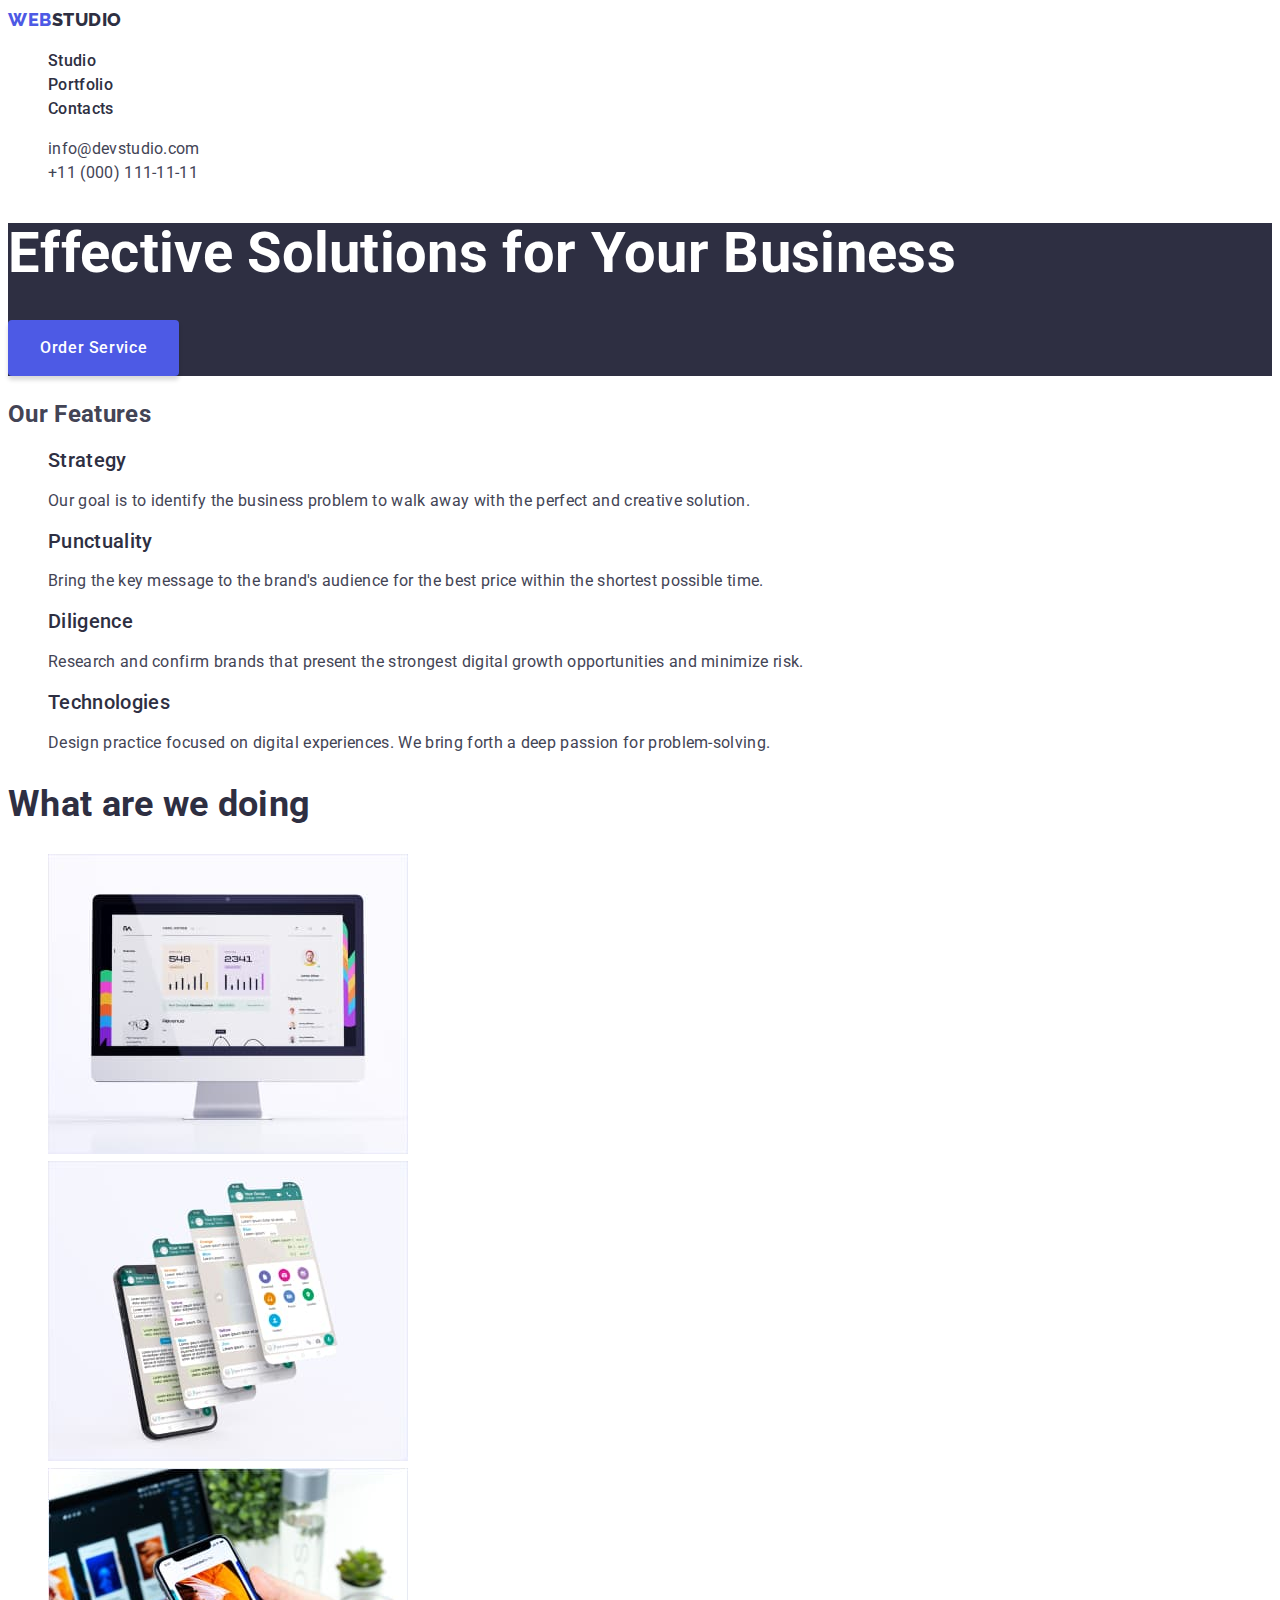
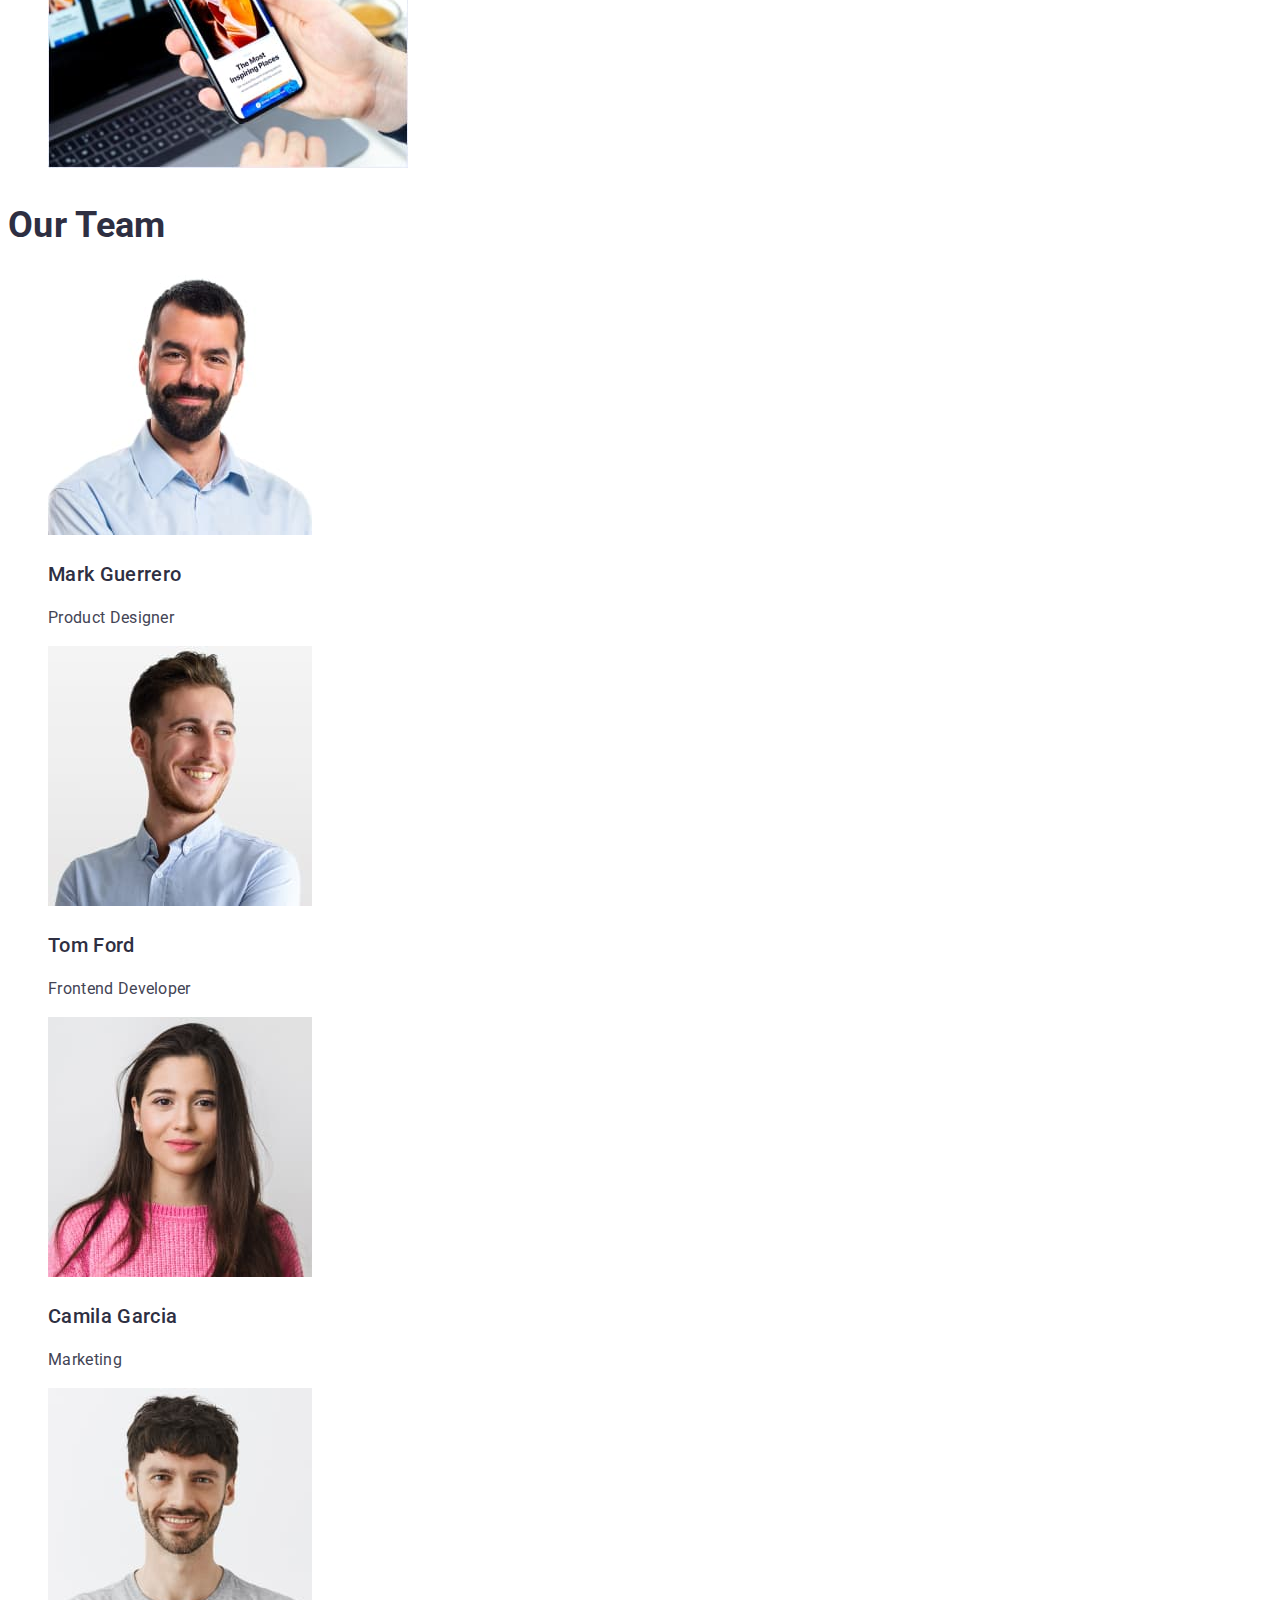
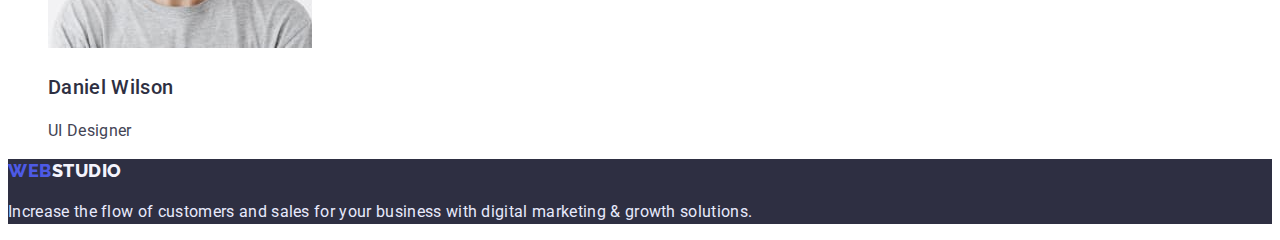
<file: index.html>
<!DOCTYPE html>
<html lang="en">

<head>
  <meta charset="UTF-8">
  <meta http-equiv="X-UA-Compatible" content="IE=edge">
  <meta name="viewport" content="width=device-width, initial-scale=1.0">
  <link href="https://fonts.googleapis.com/css2?family=Raleway:wght@800&family=Roboto:wght@400;500;700;900&display=swap"
    rel="stylesheet">
  <link rel="stylesheet" href="./css/style.css">
  <title>Studio</title>
</head>

<body>
  <!-- Header -->
  <header>
    <nav>
      <a class="logo link" href="./index.html">Web<span class="logo-header">Studio</span></a>
      <ul class="list">
        <li><a class="link navigation-link" href="./index.html">Studio</a></li>
        <li><a class="link navigation-link" href="./portfolio.html">Portfolio</a></li>
        <li><a class="link navigation-link" href="">Contacts</a></li>
      </ul>
    </nav>
    <address>
      <ul class="list">
        <li> <a class="link contacts-link" href="mailto:info@devstudio.com">info@devstudio.com</a></li>
        <li> <a class="link contacts-link" href="tel:+110001111111">+11 (000) 111-11-11</a></li>
      </ul>
    </address>
  </header>
  <!-- Main -->
  <main>
    <!-- Hero -->
    <section class="hero-section">
      <h1 class="hero-title">Effective Solutions for Your Business</h1>
      <button type="button" class="button-style hero-button-title">Order Service</button>
    </section>
    <!-- Features -->
    <section>
      <h2>Our Features</h2>
      <ul class="list">
        <li>
          <h3 class="features-item-title">Strategy</h3>
          <p>Our goal is to identify the business problem to walk away with the perfect and creative solution.</p>
        </li>
        <li>
          <h3 class="features-item-title">Punctuality</h3>
          <p>Bring the key message to the brand's audience for the best price within the shortest possible time.</p>
        </li>
        <li>
          <h3 class="features-item-title">Diligence</h3>
          <p>Research and confirm brands that present the strongest digital growth opportunities and minimize risk.</p>
        </li>
        <li>
          <h3 class="features-item-title">Technologies</h3>
          <p>Design practice focused on digital experiences. We bring forth a deep passion for problem-solving.</p>
        </li>
      </ul>
    </section>
    <!-- What are we doing -->
    <section>
      <h2 class="our-work-title">What are we doing</h2>
      <ul class="list">
        <li><img src="./images/pc.jpg" alt="Personal Computer" width="360"></li>
        <li><img src="./images/app.jpg" alt="Application" width="360"></li>
        <li><img src="./images/mobile.jpg" alt="Mobile" width="360"></li>
      </ul>
    </section>
    <!-- Team -->
    <section>
      <h2 class="our-team-title">Our Team</h2>
      <ul class="list">
        <li>
          <img src="./images/team-member-1.jpg" alt="Mark Guerrero Product Designer" width="264">
          <h3 class="team-member-title">Mark Guerrero</h3>
          <p>Product Designer</p>
        </li>
        <li>
          <img src="./images/team-member-2.jpg" alt="Tom Ford Frontend Developer" width="264">
          <h3 class="team-member-title">Tom Ford</h3>
          <p>Frontend Developer</p>
        </li>
        <li>
          <img src="./images/team-member-3.jpg" alt="Camila Garcia Marketing" width="264">
          <h3 class="team-member-title">Camila Garcia</h3>
          <p>Marketing</p>
        </li>
        <li>
          <img src="./images/team-member-4.jpg" alt="Daniel Wilson UI Designer" width="264">
          <h3 class="team-member-title">Daniel Wilson</h3>
          <p>UI Designer</p>
        </li>
      </ul>
    </section>
  </main>
  <!-- Footer -->
  <footer class="footer-section">
    <a class="link logo" href="./index.html">Web<span class="logo-footer">Studio</span></a>
    <p class="footer-text">Increase the flow of customers and sales for your business with digital marketing & growth
      solutions.</p>
  </footer>
</body>

</html>
</file>
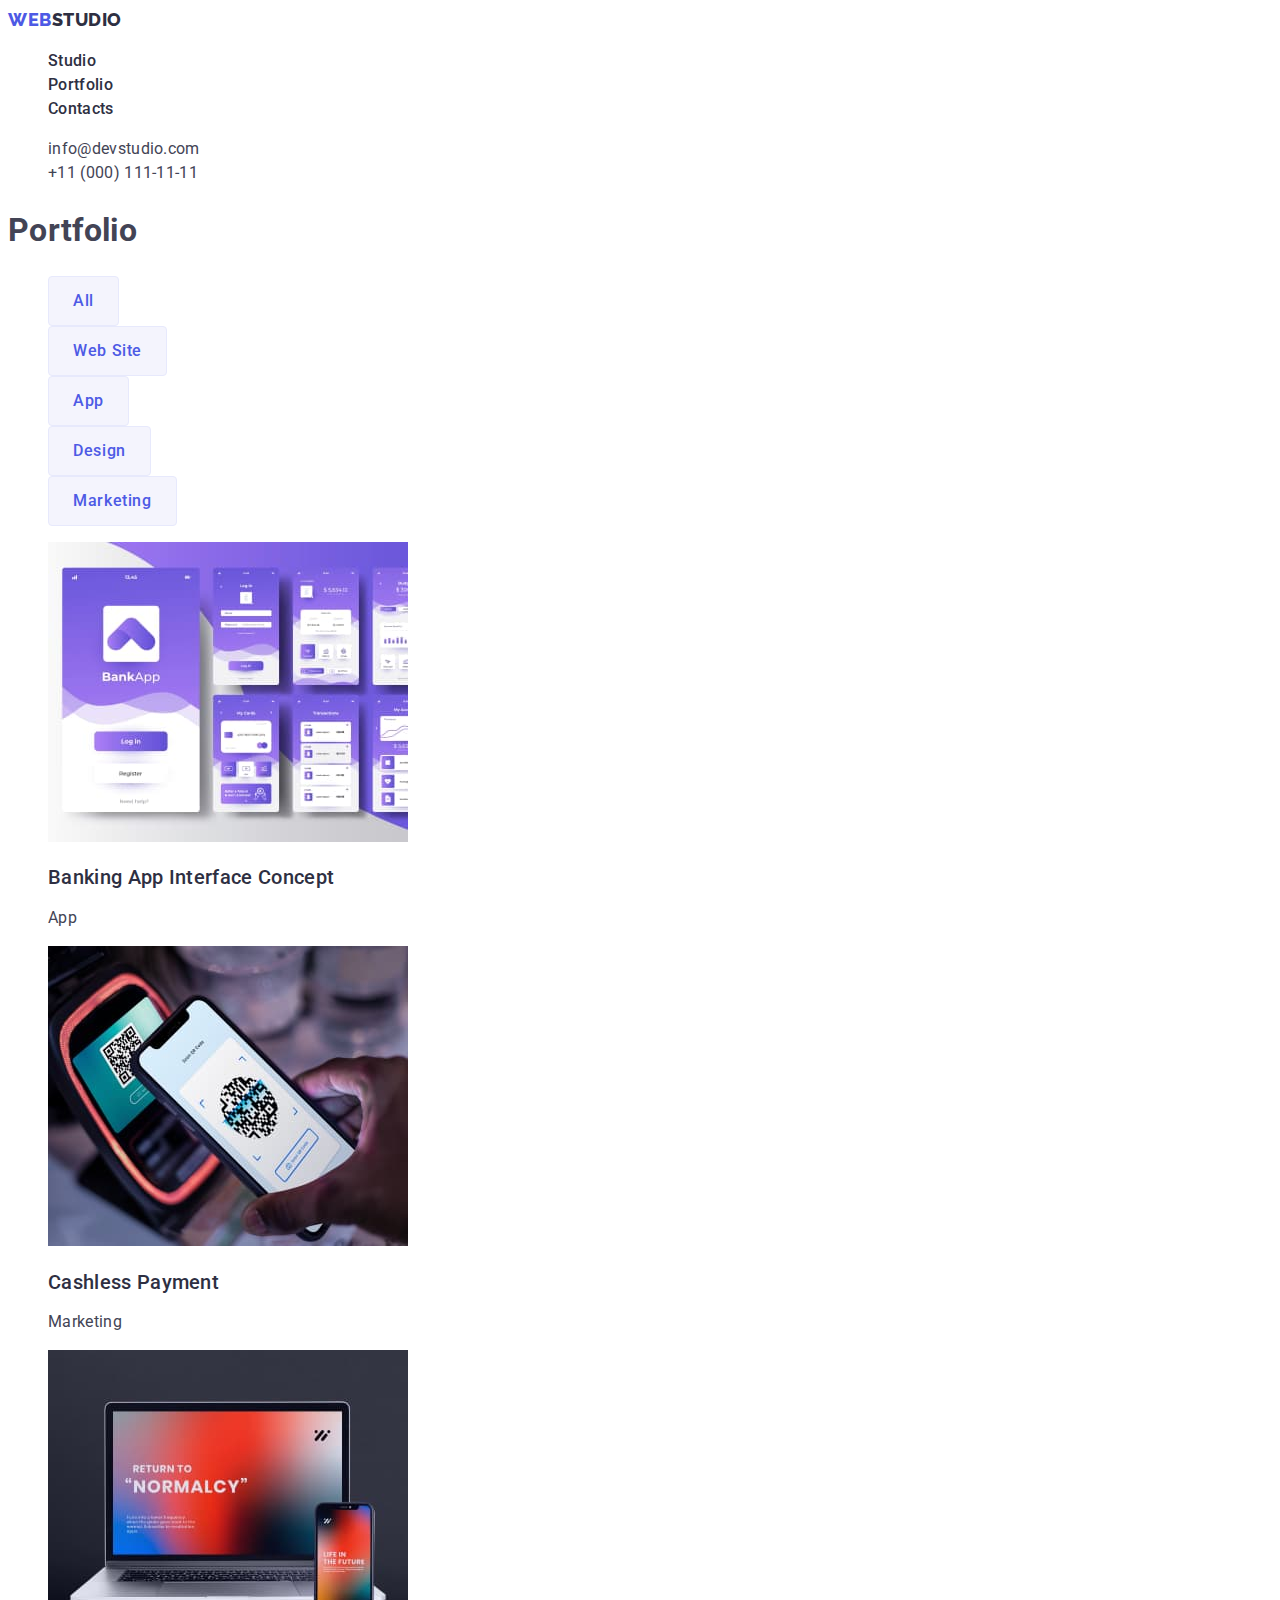
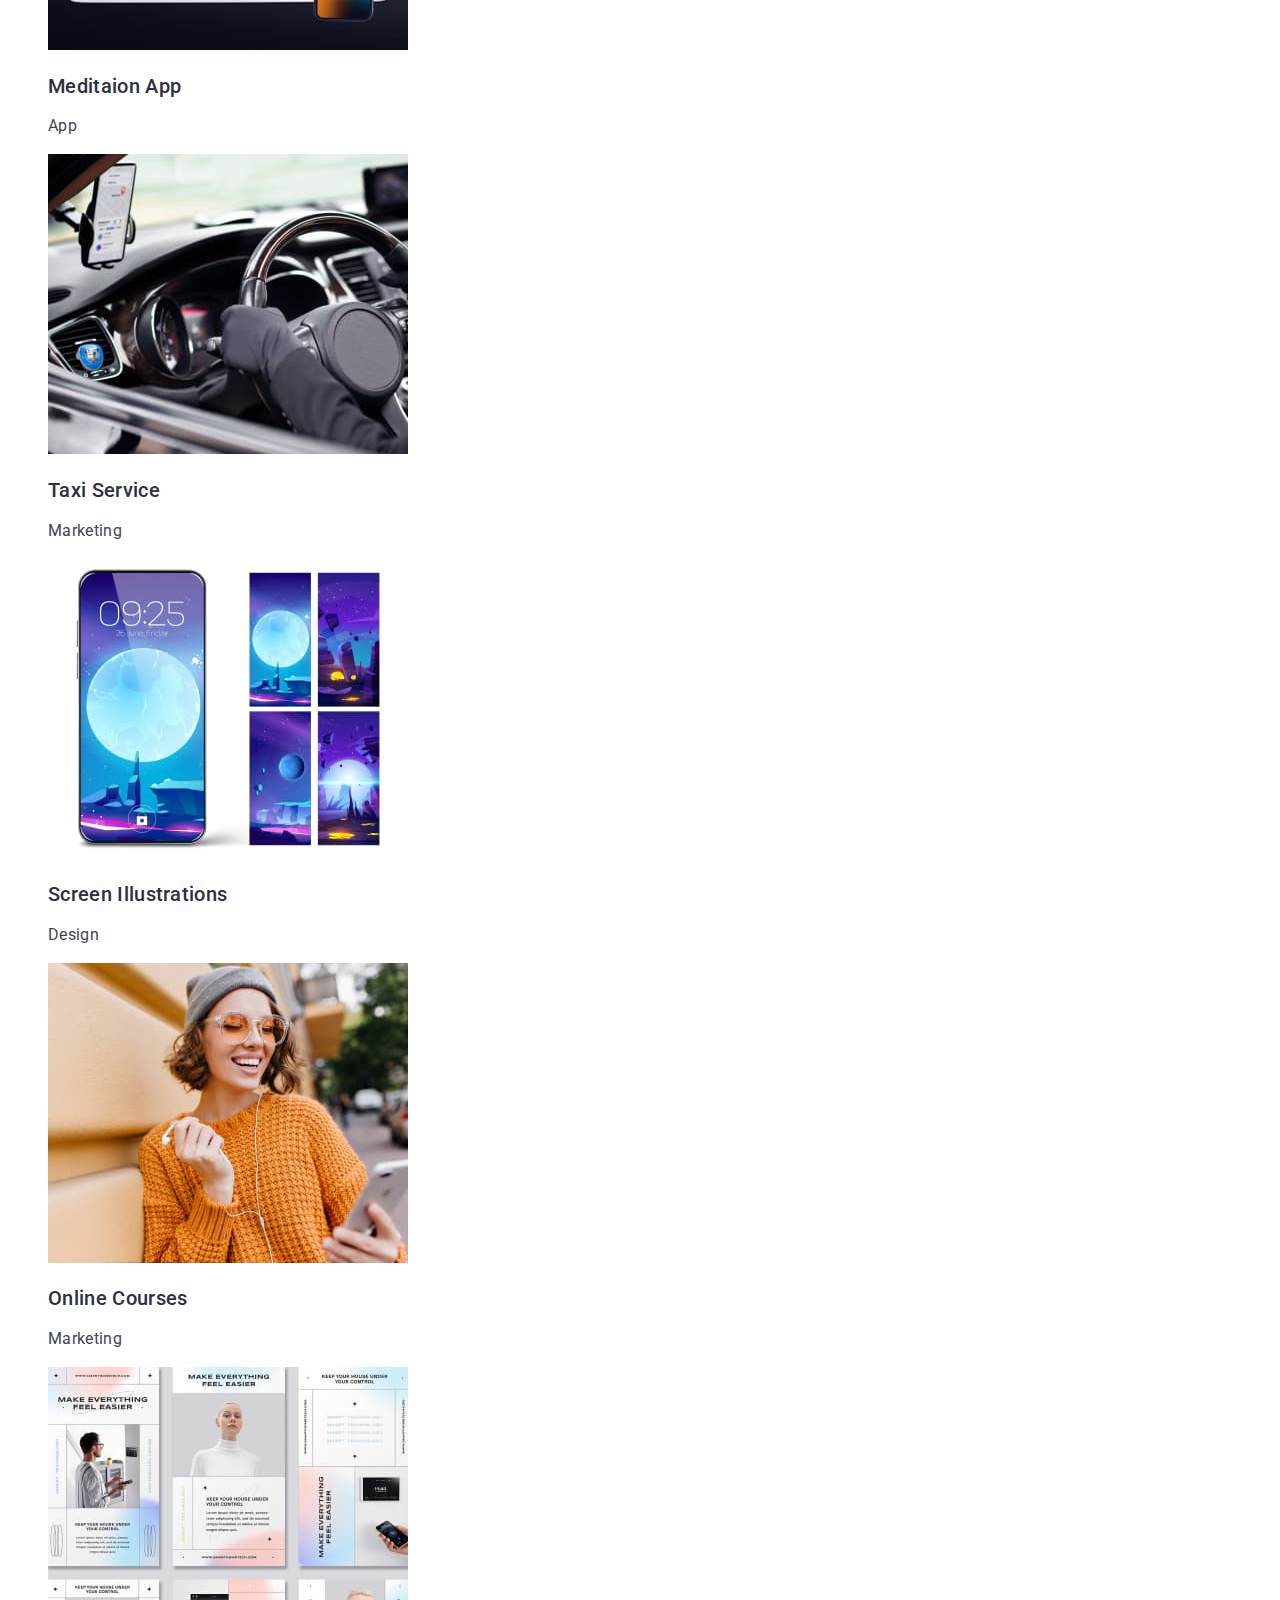
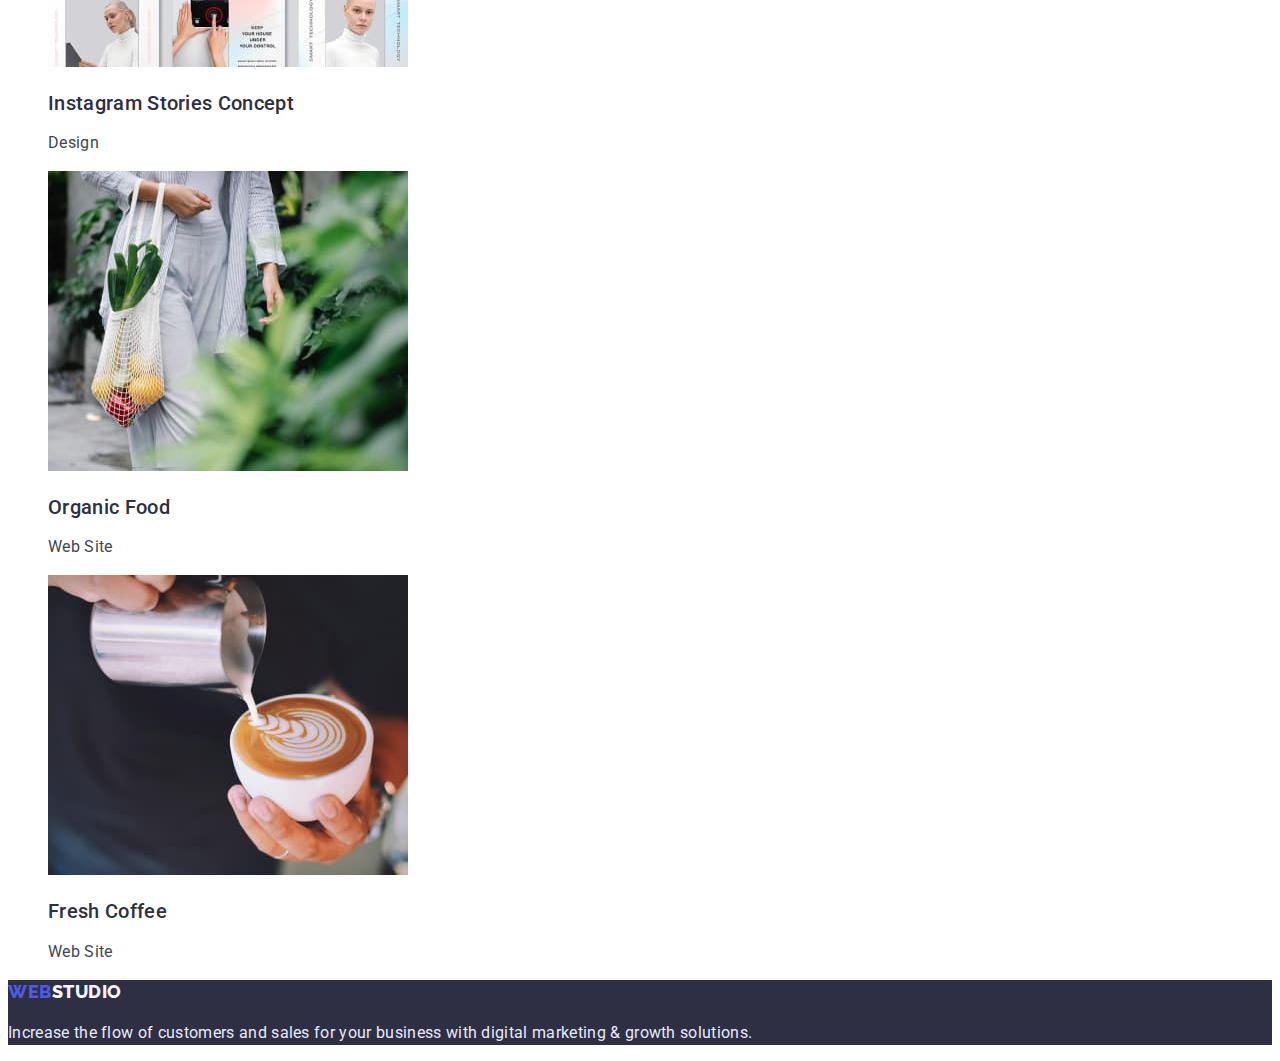
<file: portfolio.html>
<!DOCTYPE html>
<html lang="en">

<head>
  <meta charset="UTF-8">
  <meta http-equiv="X-UA-Compatible" content="IE=edge">
  <meta name="viewport" content="width=device-width, initial-scale=1.0">
  <link href="https://fonts.googleapis.com/css2?family=Raleway:wght@800&family=Roboto:wght@400;500;700;900&display=swap"
    rel="stylesheet">
  <link rel="stylesheet" href="./css/style.css">
  <title>Portfolio</title>
</head>

<body>
  <!-- Header -->
  <header>
    <nav>
      <a class="logo link" href="./index.html">Web<span class="logo-header">Studio</span></a>
      <ul class="list">
        <li><a class="link navigation-link" href="./index.html">Studio</a></li>
        <li><a class="link navigation-link" href="./portfolio.html">Portfolio</a></li>
        <li><a class="link navigation-link" href="">Contacts</a></li>
      </ul>
    </nav>
    <address>
      <ul class="list">
        <li> <a class="link contacts-link" href="mailto:info@devstudio.com">info@devstudio.com</a></li>
        <li> <a class="link contacts-link" href="tel:+110001111111">+11 (000) 111-11-11</a></li>
      </ul>
    </address>
  </header>
  <!-- Main -->
  <main>
    <section>
      <h1>Portfolio</h1>
      <ul class="list">
        <li><button type="button" class="portfolio-filter-button button-style">All</button></li>
        <li><button type="button" class="portfolio-filter-button button-style">Web Site</button></li>
        <li><button type="button" class="portfolio-filter-button button-style">App</button></li>
        <li><button type="button" class="portfolio-filter-button button-style">Design</button></li>
        <li><button type="button" class="portfolio-filter-button button-style">Marketing</button></li>
      </ul>
      <ul class="list">
        <li>
          <img src="./images/banking-app.jpg" alt="Banking App Interface Concept" width="360">
          <h2 class="portfolio-item-title">Banking App Interface Concept</h2>
          <p>App</p>
        </li>
        <li>
          <img src="./images/cashless-payment.jpg" alt="Cashless Payment" width="360">
          <h2 class="portfolio-item-title">Cashless Payment</h2>
          <p>Marketing</p>
        </li>
        <li>
          <img src="./images/meditaion-app.jpg" alt="Meditaion App" width="360">
          <h2 class="portfolio-item-title">Meditaion App</h2>
          <p>App</p>
        </li>
        <li>
          <img src="./images/taxi-service.jpg" alt="Taxi Service" width="360">
          <h2 class="portfolio-item-title">Taxi Service</h2>
          <p>Marketing</p>
        </li>
        <li>
          <img src="./images/screen-illustrations.jpg" alt="Screen Illustrations" width="360">
          <h2 class="portfolio-item-title">Screen Illustrations</h2>
          <p>Design</p>
        </li>
        <li>
          <img src="./images/online-courses.jpg" alt="Online Courses" width="360">
          <h2 class="portfolio-item-title">Online Courses</h2>
          <p>Marketing</p>
        </li>
        <li>
          <img src="./images/instagram-stories.jpg" alt="Instagram Stories Concept" width="360">
          <h2 class="portfolio-item-title">Instagram Stories Concept</h2>
          <p>Design</p>
        </li>
        <li>
          <img src="./images/organic-food.jpg" alt="Organic Food" width="360">
          <h2 class="portfolio-item-title">Organic Food</h2>
          <p>Web Site</p>
        </li>
        <li>
          <img src="./images/fresh-coffee.jpg" alt="Fresh Coffee" width="360">
          <h2 class="portfolio-item-title">Fresh Coffee</h2>
          <p>Web Site</p>
        </li>
      </ul>
    </section>
  </main>

  <!-- Footer -->
  <footer class="footer-section">
    <a class="link logo" href="./index.html">Web<span class="logo-footer">Studio</span></a>
    <p class="footer-text">Increase the flow of customers and sales for your business with digital marketing & growth
      solutions.</p>
  </footer>
</body>

</html>
</file>
<file: css/style.css>
/* Variables */
:root {
--primary-brand-color: #4D5AE5;
--pressed-state-color: #404BBF;
--dark-color: #2E2F42;
--success-color: #31D0AA;
--text-color: #434455;
--subtle-text-color: #8E8F99;
--accent-color: #E7E9FC;
--light-color: #F4F4FD;
--modal-overlay-color: rgba(0, 0, 0, 0.05);
--hero-background-color: #2E2F42;
--white-color: #ffffff

}


body {
font-family: 'Roboto', sans-serif;
font-size: 16px;
line-height: calc(24/16);
letter-spacing: 0.02em;
color: var(--text-color);
background-color: var(--white-color);
}

.logo {
  font-family: 'Raleway', sans-serif;
  font-weight: 800;
  font-size: 18px;
  line-height: calc(24/18);
  letter-spacing: 0.03em;
  text-transform: uppercase;
  color: var(--primary-brand-color);
}

/* Header */

.logo .logo-header {
  color: var(--dark-color);
}

.link {
  text-decoration: none;
}

.list {
  list-style: none;
}

.navigation-link {
font-weight: 500;
color: var(--dark-color);
}


.contacts-link {
  color: var(--text-color);
  font-style: normal;
}

.contacts-link:hover, .contacts-link:focus,
.navigation-link:hover, .navigation-link:focus {
  color: var(--pressed-state-color);
}

/* Studio */

/* Hero*/
.hero-section {
background-color: var(--dark-color);
}

.hero-title {
font-size: 56px;
line-height:calc(60/56);
color: var(--white-color)
}
.hero-button-title {
font-weight: 500;
letter-spacing: 0.04em;
color: var(--white-color);
padding: 16px 32px;
background: #4D5AE5;
box-shadow: 0px 4px 4px rgba(0, 0, 0, 0.15);
border-radius: 4px;
border: none;
}
.hero-button-title:hover, .hero-button-title:focus {
  background: var(--pressed-state-color);
}
/* Features */

.features-item-title {
font-weight: 500;
font-size: 20px;
line-height: calc(20/24);
color: var(--dark-color);
}

/* Our work and our team */
.our-work-title,
.our-team-title {
font-size: 36px;
line-height: calc(40/36);
color: var(--dark-color);
}

.portfolio-item-title,
.team-member-title {
font-weight: 500;
font-size: 20px;
line-height: calc(24/20);
color: var(--dark-color);
}

/* Footer */
.footer-section {
  background-color: var(--dark-color);
}
.logo-footer {
  color: var(--light-color);
}
.footer-text {
color: var(--accent-color);
}

/* Portfolio */

.portfolio-filter-button {
  font-weight: 500;
  color: var(--primary-brand-color);
  letter-spacing: 0.04em;
  background: var(--light-color);
  border: 1px solid var(--accent-color);
  border-radius: 4px;
  padding: 12px 24px;
}

.portfolio-filter-button:hover, .portfolio-filter-button:focus {
  background: var(--pressed-state-color);
  color: var(--white-color);
  box-shadow: 0px 3px 1px rgba(0, 0, 0, 0.1), 0px 2px 1px rgba(0, 0, 0, 0.08), 0px 2px 2px rgba(0, 0, 0, 0.12);
  border-radius: 4px;
  border-color: var(--pressed-state-color);
}

.button-style {
font-family: 'Roboto', sans-serif;
font-weight: 500;
font-size: 16px;
line-height: calc(24/16);
letter-spacing: 0.04em;
cursor: pointer
}
</file>
